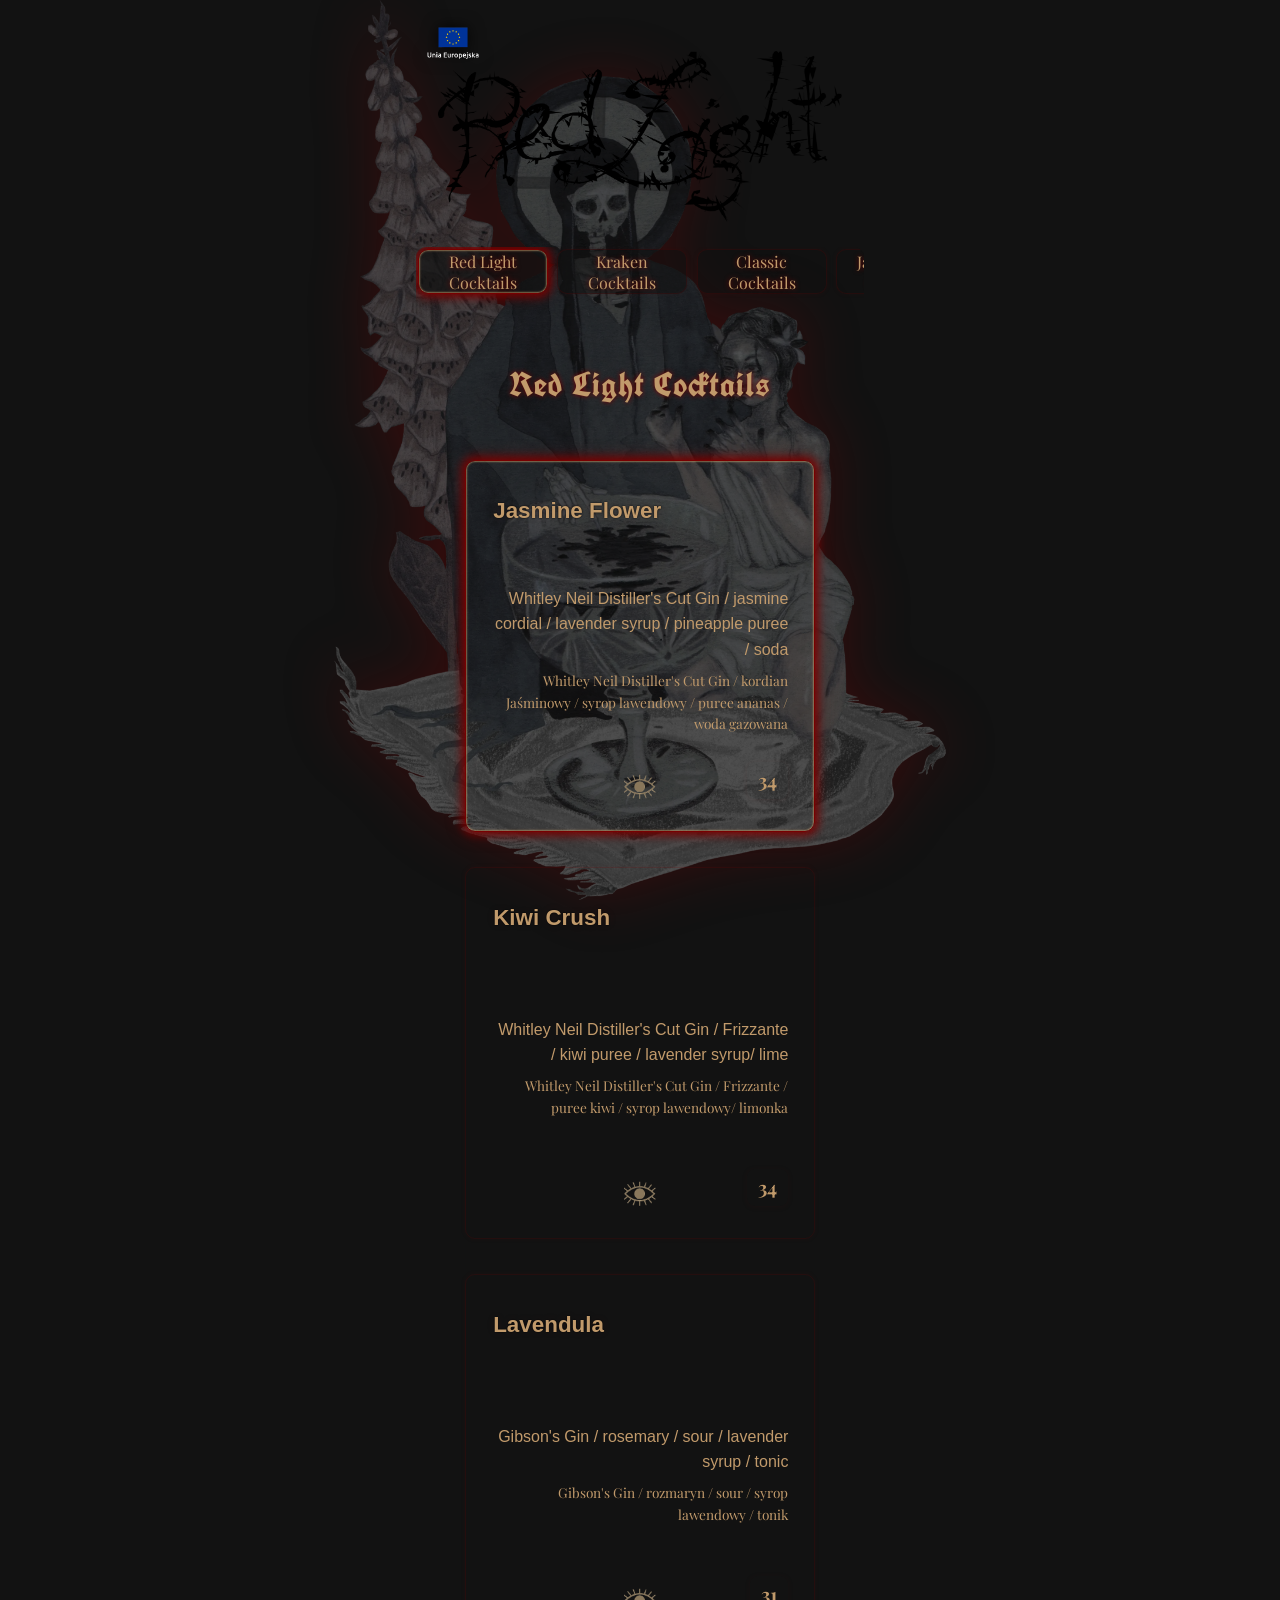
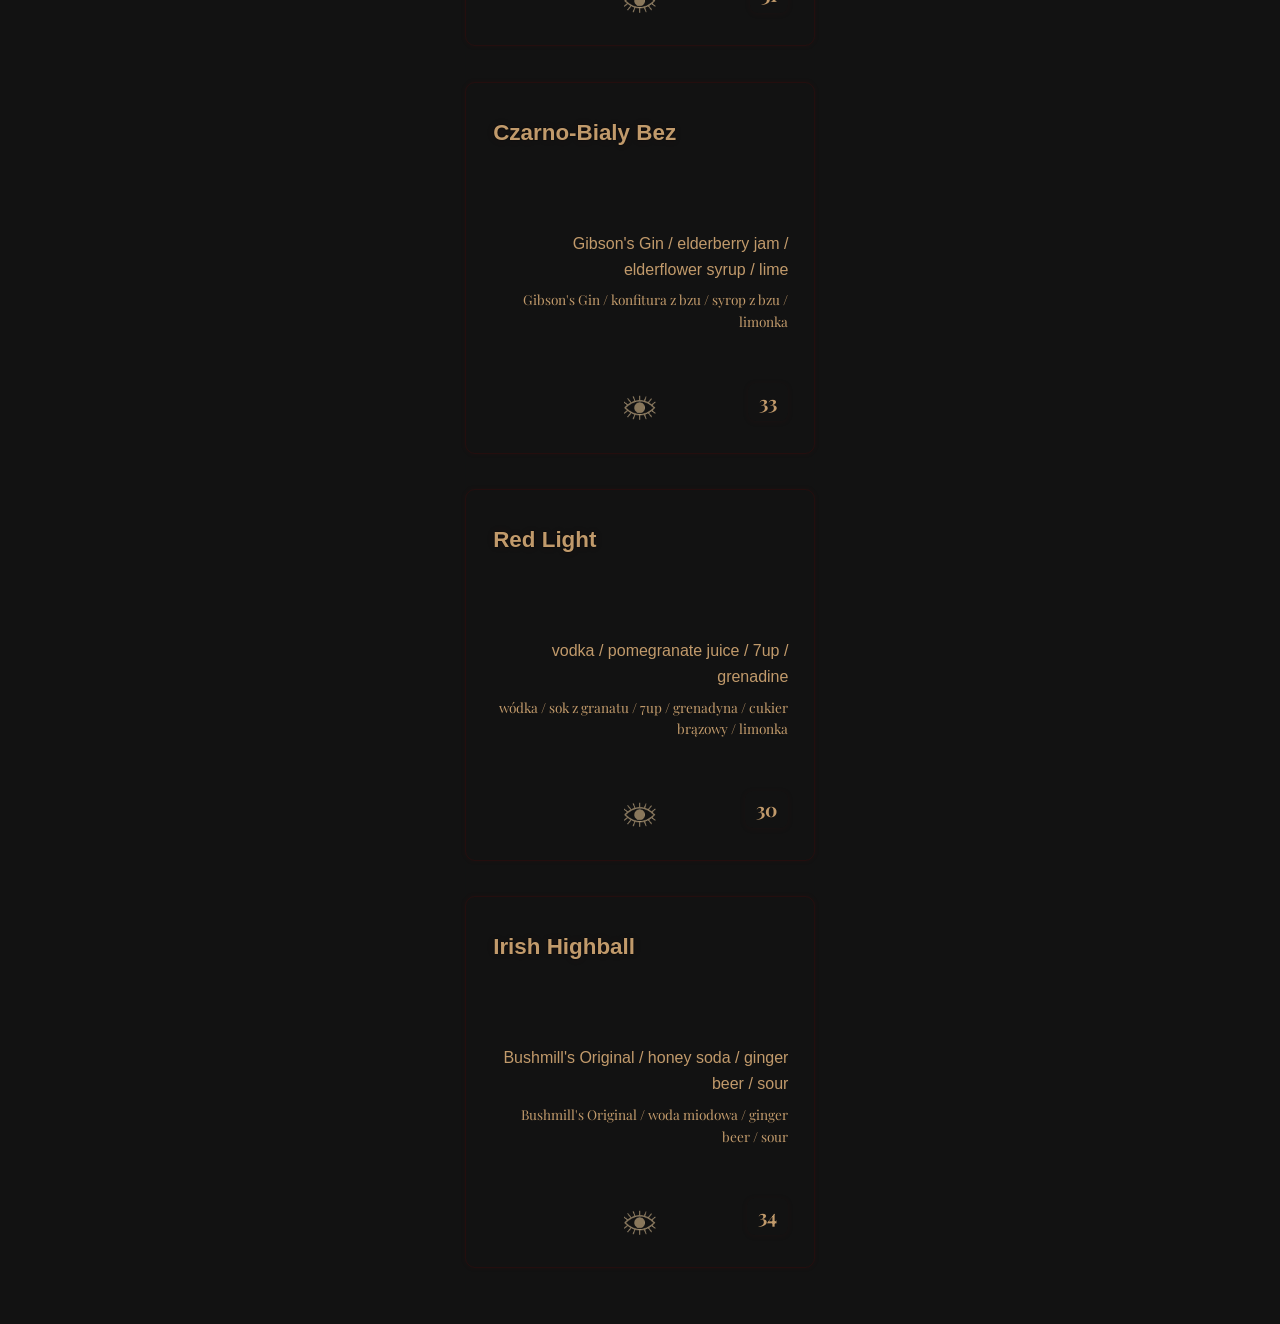
<file: index.html>
<!DOCTYPE html>
<html lang="en">
<head>
    <meta charset="UTF-8">
    <meta name="viewport" content="width=device-width, initial-scale=1.0">
    <title>Red Light Menu</title>
    <link rel="stylesheet" href="styles.css">
    <link href="https://fonts.googleapis.com/css2?family=UnifrakturCook:wght@700&display=swap" rel="stylesheet">
    <link href="https://fonts.googleapis.com/css2?family=Cinzel:wght@400..900&family=Cormorant+Garamond:ital,wght@0,300;0,400;0,500;0,600;0,700;1,300;1,400;1,500;1,600;1,700&family=Playfair+Display:ital,wght@0,400..900;1,400..900&display=swap" rel="stylesheet">
</head>
<body>
    <div class="backgrounds">
        <div class="bg-image" data-section="redLightCocktails"></div>
        <div class="bg-image" data-section="krakenCocktails"></div>
        <div class="bg-image" data-section="classicCocktails"></div>
        <div class="bg-image" data-section="jackDanielsCocktails"></div>
        <div class="bg-image" data-section="shots"></div>
        <div class="bg-image" data-section="mocktails"></div>
        <div class="bg-image" data-section="softDrinks"></div>
        <div class="bg-image" data-section="hotDrinks"></div>
        <div class="bg-image" data-section="bottles"></div>
        <div class="bg-image" data-section="wine"></div>
    </div>
    <div class="menu-container">
        <header class="menu-header">
            <a href="unia.html" class="unia-logo-link" aria-label="More information about Unia">
                <img src="uniaLogo/logoEu.png" alt="Unia logo" class="unia-logo">
            </a>
            <img src="RedLightMenuPNGs/okładka9.png" alt="Red Light Menu" class="header-logo">
        </header>

        <nav class="menu-nav">
            <button class="nav-btn active" data-section="redLightCocktails">Red Light Cocktails</button>
            <button class="nav-btn" data-section="krakenCocktails">Kraken Cocktails</button>
            <button class="nav-btn" data-section="classicCocktails">Classic Cocktails</button>
            <button class="nav-btn" data-section="jackDanielsCocktails">Jack Daniels Cocktails</button>
            <button class="nav-btn" data-section="shots">Shots</button>
            <button class="nav-btn" data-section="mocktails">Mocktails 0%</button>
            <button class="nav-btn" data-section="softDrinks">Soft Drinks</button>
            <button class="nav-btn" data-section="hotDrinks">Hot Drinks</button>
            <button class="nav-btn" data-section="bottles">Bottles</button>
            <button class="nav-btn" data-section="wine">Wine</button>
        </nav>

        <section id="redLightCocktails" class="menu-section active">
            <div class="redlight-bg-image"></div>
            <h2>Red Light Cocktails</h2>
            <div class="drinks-grid">
                <!-- Items will be added by JavaScript -->
            </div>
        </section>

        <section id="krakenCocktails" class="menu-section">
            <div class="kraken-bg-image"></div>
            <h2>Kraken Cocktails</h2>
            <div class="drinks-grid">
                <!-- Items will be added by JavaScript -->
            </div>
        </section>

        <section id="classicCocktails" class="menu-section">
            <h2>Classic Cocktails</h2>
            <div class="drinks-grid">
                <!-- Items will be added by JavaScript -->
            </div>
        </section>

        <section id="jackDanielsCocktails" class="menu-section">
            <h2>Jack Daniels Cocktails</h2>
            <div class="drinks-grid">
                <!-- Items will be added by JavaScript -->
            </div>
        </section>

        <section id="shots" class="menu-section">
            <h2>Shots</h2>
            <div class="drinks-grid">
                <!-- Items will be added by JavaScript -->
            </div>
        </section>

        <section id="mocktails" class="menu-section">
            <h2>Mocktails 0%</h2>
            <div class="drinks-grid">
                <!-- Items will be added by JavaScript -->
            </div>
        </section>

        <section id="softDrinks" class="menu-section">
            <h2>Soft Drinks</h2>
            <div class="drinks-grid">
                <!-- Items will be added by JavaScript -->
            </div>
        </section>  

        <section id="hotDrinks" class="menu-section">
            <h2>Hot Drinks</h2>
            <div class="drinks-grid">
                <!-- Items will be added by JavaScript -->
            </div>
        </section>

        <section id="bottles" class="menu-section">
            <h2>Bottles</h2>
            <div class="drinks-grid">
                <!-- Items will be added by JavaScript -->
            </div>
        </section>  
        
        <section id="wine" class="menu-section">
            <h2>Wine</h2>
            <div class="drinks-grid">
                <!-- Items will be added by JavaScript -->
            </div>
        </section>
    </div>
<script src="script.js"></script>
<button id="backToTopBtn" class="back-to-top-btn">&#8593;</button>
<!-- Maintenance Overlay -->
<div id="maintenanceOverlay" class="maintenance-overlay">
    <div class="maintenance-content">
        <h1 class="maintenance-title">Under Maintenance</h1>
        <p class="maintenance-message">We're currently updating our menu. Please check back soon!</p>
        <div class="maintenance-divider"></div>
        <p class="maintenance-subtitle">Thank you for your patience</p>
    </div>
</div>
</body>
</html>
</file>
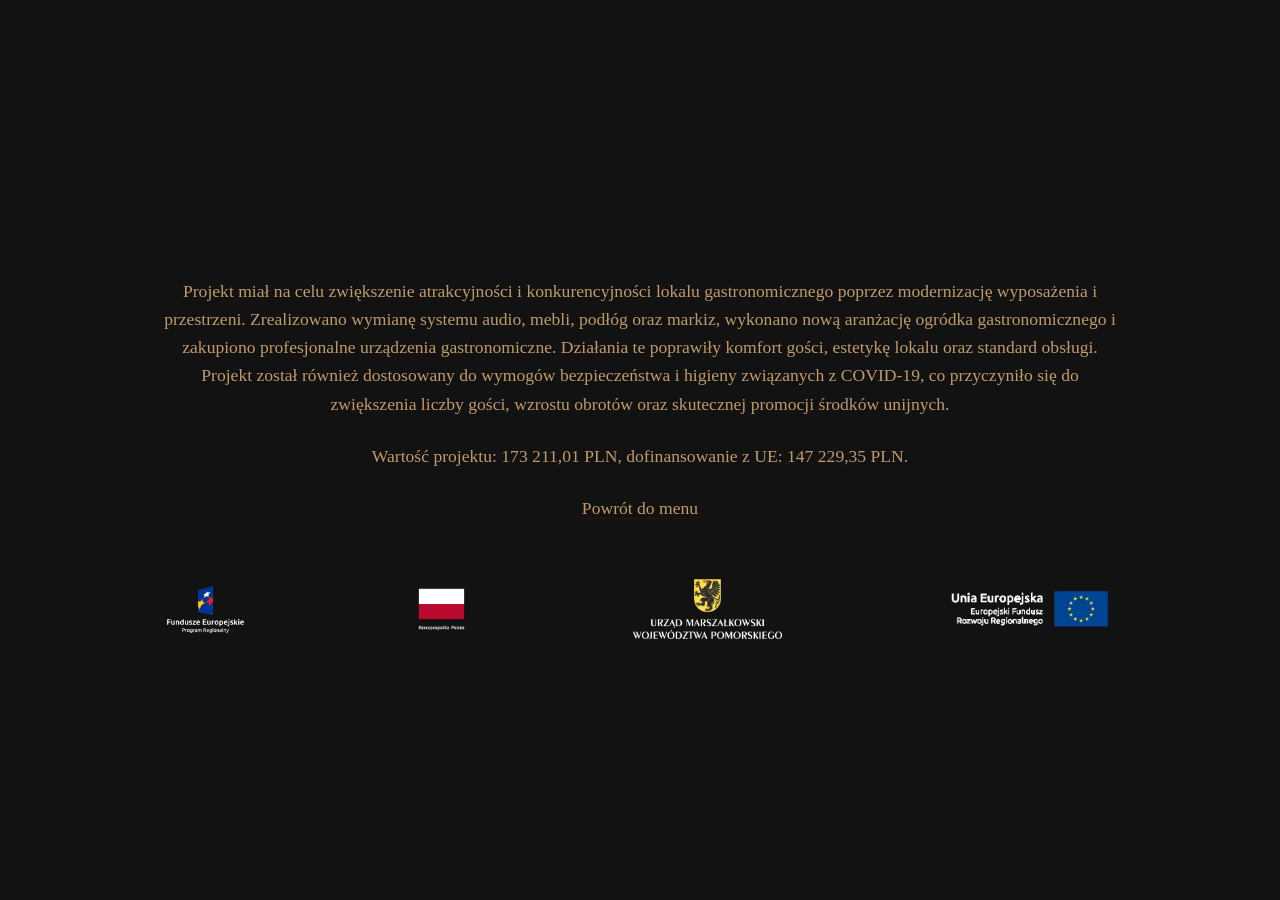
<file: unia.html>
<!DOCTYPE html>
<html lang="en">
<head>
    <meta charset="UTF-8">
    <meta name="viewport" content="width=device-width, initial-scale=1.0">
    <title>Unia Information</title>
    <link rel="stylesheet" href="styles.css">
    <style>
        body {
            display: flex;
            align-items: center;
            justify-content: center;
            min-height: 100vh;
            text-align: center;
            padding: 2rem;
        }
        .unia-info {
            max-width: 960px;
        }
        .unia-info h1 {
            font-family: 'UnifrakturCook', cursive;
            font-size: 2.5rem;
            margin-bottom: 1rem;
        }
        .unia-info p {
            font-size: 1.1rem;
            margin-bottom: 1.5rem;
        }
        .unia-info a {
            color: var(--accent-color);
            text-decoration: none;
            border-bottom: 1px solid rgba(var(--primary-color-rgb), 0.4);
        }
        .unia-logos {
            margin-top: 2rem;
            padding-top: 1.5rem;
            border-top: 1px solid rgba(var(--primary-color-rgb), 0.2);
            display: flex;
            flex-wrap: nowrap; /* keep all 4 in one row */
            justify-content: space-between;
            align-items: center;
            gap: 1rem;
        }
        .unia-logos img {
            max-height: 60px;
            width: auto;
            max-width: 22vw; /* four logos fit within viewport */
            display: block;
        }
        @media (max-width: 600px) {
            .unia-logos {
                gap: 0.5rem;
            }
            .unia-logos img {
                max-height: 40px;
                max-width: 20vw;
            }
        }
    </style>
</head>
<body>
    <div class="unia-info">
        <h1></h1>
        <p>
            Projekt miał na celu zwiększenie atrakcyjności i konkurencyjności lokalu gastronomicznego poprzez modernizację wyposażenia i przestrzeni. Zrealizowano wymianę systemu audio, mebli, podłóg oraz markiz, wykonano nową aranżację ogródka gastronomicznego i zakupiono profesjonalne urządzenia gastronomiczne. Działania te poprawiły komfort gości, estetykę lokalu oraz standard obsługi. Projekt został również dostosowany do wymogów bezpieczeństwa i higieny związanych z COVID-19, co przyczyniło się do zwiększenia liczby gości, wzrostu obrotów oraz skutecznej promocji środków unijnych.
        </p>
        <p>
            Wartość projektu: 173&nbsp;211,01&nbsp;PLN, dofinansowanie z UE: 147&nbsp;229,35&nbsp;PLN.
        </p>
        <p>
            <a href="index.html">Powrót do menu</a>
        </p>

        <div class="unia-logos" aria-label="Logotypy partnerów i instytucji">
            <img src="uniaLogo/FunduszeEur.png" alt="Fundusze Europejskie Program Regionalny">
            <img src="uniaLogo/Rp.png" alt="Rzeczpospolita Polska">
            <img src="uniaLogo/UMWP.png" alt="Urząd Marszałkowski Województwa Pomorskiego">
            <img src="uniaLogo/Znak-UE-z-EFRR.png" alt="Unia Europejska Europejski Fundusz Rozwoju Regionalnego">
        </div>
    </div>
</body>
</html>
</file>
<file: styles.css>
:root {
    --primary-color: #780000;
    --primary-color-rgb: 120, 0, 0;
    --secondary-color: #A9A9A9;
    --accent-color: #C19A6B;
    --text-color: #C19A6B;
    --text-color-rgb: 255, 248, 220;
    --background-color: #121212;
    --subcategory-color: #840404;
    --region-color: #FFF8DC;
}

* {
    margin: 0;
    padding: 0;
    box-sizing: border-box;
}

/* Performance optimizations for smooth scrolling */
html {
    scroll-behavior: smooth;
    -webkit-overflow-scrolling: touch;
    /* Enhanced smooth scrolling */
    scroll-padding-top: 0;
}

body {
    font-family: 'Playfair Display', serif;
    background-color: var(--background-color);
    color: var(--text-color);
    line-height: 1.6;
    min-height: 100vh;
    /* Performance optimizations */
    -webkit-overflow-scrolling: touch;
    overflow-x: hidden;
    /* Ultra-smooth scrolling */
    scroll-behavior: smooth;
    overscroll-behavior: contain;
}

/* Optimize menu container for better performance */
.menu-container {
    max-width: 1200px;
    margin: 0 auto;
    padding: 0.5rem;
    position: relative;
    z-index: 3;
}

.menu-header {
    text-align: center;
    margin-bottom: 0.5rem;
    position: relative;
    padding: 2.2rem 0 0.8rem;
    z-index: 3;
    background: transparent;
    border-radius: 12px;
    box-shadow: none;
    border: none;
}

.unia-logo-link {
    position: absolute;
    top: 0.3rem;
    left: 0.3rem;
    z-index: 4;
    display: inline-block;
}

.unia-logo {
    width: 56px;
    max-width: 14vw;
    height: auto;
    display: block;
    filter: drop-shadow(0 0 8px rgba(0, 0, 0, 0.8));
}

@media (min-width: 769px) {
    .unia-logo {
        width: 64px;
        max-width: 10vw;
    }
}

@media (max-width: 480px) {
    .unia-logo {
        width: 48px;
        max-width: 18vw;
    }
}

.header-logo {
    width: 90vw;
    max-width: 90%;
    display: block;
    margin-left: auto;
    margin-right: auto;
    height: auto;
    margin-bottom: 0.3rem;
    animation: glowPulse 2s ease-in-out infinite;
    filter: brightness(3) saturate(3) contrast(1.6) drop-shadow(0 0 32px 16px rgba(255, 0, 0, 1)) drop-shadow(0 0 64px 24px rgba(255, 0, 0, 0.7));
}

@keyframes glowPulse {
    0% {
        filter: drop-shadow(0 0 5px rgba(var(--primary-color-rgb), 0.5));
    }
    50% {
        filter: drop-shadow(0 0 20px rgba(var(--primary-color-rgb), 0.8));
    }
    100% {
        filter: drop-shadow(0 0 5px rgba(var(--primary-color-rgb), 0.5));
    }
}

.menu-content {
    position: relative;
    z-index: 3;
    padding: 0 0.5rem;
    background: none;
}

.cover-image {
    max-width: 100%;
    height: auto;
    margin-bottom: 1rem;
    animation: fadeIn 1s ease-in;
}

.menu-header h1 {
    font-size: 3.5rem;
    color: var(--text-color);
    text-shadow: 2px 2px 4px rgba(0, 0, 0, 0.5);
    animation: slideDown 1s ease-out;
}

.menu-nav, nav {
    background: transparent !important;
    border-radius: 10px;
    box-shadow: none;
    border: none;
    margin-bottom: 1.2rem;
}
.menu-nav::before, .menu-nav::after, nav::before, nav::after {
    background: none !important;
    content: none !important;
}

    .menu-nav {
        display: flex;
        flex-wrap: nowrap;
        overflow-x: auto;
        overflow-y: hidden;
        scrollbar-width: none; /* Firefox */
        -ms-overflow-style: none; /* IE 10+ */
        gap: 0.35rem;
        max-width: 98vw;
        margin-left: auto;
        margin-right: auto;
        padding-bottom: 0.5rem;
    }
.menu-nav::-webkit-scrollbar {
    display: none;
}

.nav-btn, .drink-item {
    background: transparent;
    border: 1.5px solid rgba(var(--primary-color-rgb), 0.18);
    border-radius: 10px;
    box-shadow: 0 0 4px 1px rgba(var(--primary-color-rgb), 0.06);
    color: var(--text-color);
    padding: 0.5rem 1.1rem;
    font-size: 1rem;
    transition: box-shadow 0.5s cubic-bezier(0.4, 0, 0.2, 1), border-color 0.5s cubic-bezier(0.4, 0, 0.2, 1), transform 0.1s ease;
    font-family: 'Playfair Display', serif;
    margin: 0.12rem;
    background: rgba(18, 18, 18, 0.55); /* Slightly darker transparent background */
}

.glow-effect,
.nav-btn.active,
.drink-item.in-view {
    border-color: var(--primary-color) !important;
    box-shadow:
        0 0 8px 3px var(--primary-color),
        0 0 16px 6px rgba(var(--primary-color-rgb), 0.18),
        0 0 2px 0.5px var(--text-color) inset;
    transition: box-shadow 0.7s cubic-bezier(0.4, 0, 0.2, 1), border-color 0.7s cubic-bezier(0.4, 0, 0.2, 1);
}

.nav-btn.active {
    background: rgba(18, 18, 18, 0.72); /* Slightly darker and more opaque when active */
}

.nav-btn.in-view {
    border-color: var(--primary-color);
    box-shadow: 0 0 24px 6px var(--primary-color), 0 0 48px 10px rgba(var(--primary-color-rgb), 0.24);
    transition: box-shadow 0.7s cubic-bezier(0.4, 0, 0.2, 1), border-color 0.7s cubic-bezier(0.4, 0, 0.2, 1);
}

.nav-btn:active {
    transform: scale(0.98);
}

.drink-item {
    display: flex;
    flex-direction: column;
    align-items: stretch;
    justify-content: flex-start;
    position: relative;
    padding: 1.2rem 0.8rem;
    background: transparent !important;
    border: 1.5px solid rgba(var(--primary-color-rgb), 0.18);
    border-radius: 10px;
    box-shadow: 0 0 4px 1px rgba(var(--primary-color-rgb), 0.06);
    text-align: center;
    transition: box-shadow 0.5s cubic-bezier(0.4, 0, 0.2, 1), border-color 0.5s cubic-bezier(0.4, 0, 0.2, 1);
    overflow: visible;
    z-index: 1;
    min-height: 340px;
}

.drink-item-bottom-row {
    position: absolute;
    right: 0.8rem;
    bottom: 0.8rem;
    margin-top: 0;
    min-height: unset;
    display: flex;
    justify-content: flex-end;
    align-items: flex-end;
    width: auto;
    background: none;
    z-index: 3;
}

.drink-item p.price {
    position: static;
    margin: 0;
    padding: 0.2rem 0.7rem 0.2rem 0.7rem;
    font-size: 1.2rem;
    font-weight: bold;
    color: var(--text-color);
    background: rgba(10,10,10,0.85);
    border-radius: 8px;
    z-index: 2;
    box-shadow: 0 1px 6px 0 rgba(var(--primary-color-rgb), 0.08);
    align-self: flex-end;
}

.drink-item * {
    background: transparent !important;
}

.drink-item p {
    margin-bottom: 0.2rem;
}

.drink-item img {
    border: 1.5px solid rgba(var(--primary-color-rgb), 0.18);
    border-radius: 10px;
    box-shadow: 0 0 4px 1px rgba(var(--primary-color-rgb), 0.06);
    background: var(--background-color);
    display: block;
    margin-left: auto;
    margin-right: auto;
    margin-bottom: 0.5rem;
    width: 100%;
    height: auto;
    aspect-ratio: 1/1;
    object-fit: cover;
    max-width: 100%;
    transform: scale(1.08);
    transition: transform 0.4s cubic-bezier(0.4, 0, 0.2, 1);
}

.drink-item h3,
.card-back h3 {
    position: absolute;
    top: 0.5rem;
    left: 0.4rem;
    transform: none;
    width: auto;
    min-width: 60%;
    max-width: 100%;
    text-align: left;
    font-size: 1.4rem;
    color: var(--text-color);
    font-family: 'Bebas Neue', sans-serif;
    text-shadow: 0 0 2px #000, 0 0 8px rgba(var(--primary-color-rgb), 0.12);
    background: rgba(18,18,18,0.72);
    border-radius: 12px;
    padding: 0.3rem 0.7rem 0.3rem 0.5rem;
    margin: 0;
    z-index: 2;
}

.drink-item p:not(.polish):not(.price) {
    text-align: right;
    align-self: flex-end;
    font-family: 'Smooch Sans', sans-serif;
}

.drink-item p.polish {
    font-size: 0.85rem;
    color: var(--accent-color);
    text-align: right;
    align-self: flex-end;
    margin-top: 0.3em;
}

@keyframes fadeIn {
    from {
        opacity: 0;
    }
    to {
        opacity: 1;
    }
}

@keyframes slideDown {
    from {
        transform: translateY(-20px);
        opacity: 0;
    }
    to {
        transform: translateY(0);
        opacity: 1;
    }
}

/* Desktop styling to match mobile experience */
@media (min-width: 769px) {
    .menu-container {
        max-width: 480px;
        padding: 1rem;
    }

    .header-logo {
        width: 90vw;
        max-width: 90%;
    }

    .menu-header h1 {
        font-size: 2rem;
    }

    .nav-btn {
        padding: 0.7rem 0.4rem;
        font-size: 1rem;
        min-width: 130px;
        height: 45px;
    }

    .drinks-grid {
        grid-template-columns: 1fr !important;
        padding: 0 1rem;
        max-width: 400px;
    }

    .drink-item {
        margin: 1rem auto !important;
        width: calc(100% - 1rem) !important;
        max-width: 350px;
    }

    .drink-item img {
        transform: scale(1.0);
    }

    .back-to-top-btn {
        bottom: 20px;
        left: 10px !important;
        width: 40px !important;
        height: 40px !important;
        font-size: 0.7rem !important;
    }

    .menu-nav {
        max-width: 90vw;
    }
}

@media (max-width: 768px) {
    .menu-container {
        padding: 1rem;
    }

    .header-logo {
        width: 90vw;
        max-width: 90%;
    }

    .menu-header h1 {
        font-size: 2rem;
    }

    .nav-btn {
        padding: 0.7rem 0.4rem;
        font-size: 1rem;
        min-width: 130px;
        height: 45px;
    }

    .drinks-grid {
        grid-template-columns: 1fr;
        padding: 0 3rem;
    }

    #backToTopBtn {
        bottom: 20px !important;
        left: 10px !important;
        width: 40px !important;
        height: 40px !important;
        font-size: 0.7rem !important;
    }

    .drink-item {
        margin: 1rem auto !important;
        width: calc(100% - 6rem) !important;
    }
}

#redLightCocktails.menu-section,
#krakenCocktails.menu-section,
#classicCocktails.menu-section,
#jackDanielsCocktails.menu-section,
#shots.menu-section,
#mocktails.menu-section {
    position: relative;
    overflow: hidden;
    background: transparent !important;
}
#redLightCocktails .drinks-grid,
#redLightCocktails h2,
#krakenCocktails .drinks-grid,
#krakenCocktails h2,
#classicCocktails .drinks-grid,
#classicCocktails h2,
#jackDanielsCocktails .drinks-grid,
#jackDanielsCocktails h2,
#shots .drinks-grid,
#shots h2,
#mocktails .drinks-grid,
#mocktails h2 {
    position: relative;
    z-index: 2;
}

/* Special styling for shots grid to make it more text-friendly */
#shots .drinks-grid {
    grid-template-columns: 1fr !important;
    gap: 0.1rem !important;
    max-width: 800px !important;
}

/* Apply same styling to other text-only categories */
#mocktails .drinks-grid,
#softDrinks .drinks-grid,
#hotDrinks .drinks-grid,
#bottles .drinks-grid,
#wine .drinks-grid {
    grid-template-columns: 1fr !important;
    gap: 0.1rem !important;
    max-width: 100% !important;
    width: 100% !important;
}

/* Desktop styling for text-only categories removed - now matches mobile */

/* Force override body line-height for text-only items */
.drink-item.text-only,
.drink-item.text-only * {
    line-height: 1.2 !important;
}





/* All text-only items left-aligned */
#shots .drink-item.text-only,
#mocktails .drink-item.text-only,
#softDrinks .drink-item.text-only,
#hotDrinks .drink-item.text-only,
#bottles .drink-item.text-only,
#wine .drink-item.text-only {
    margin-left: 0 !important;
    margin-right: auto !important;
    width: 100% !important;
    position: relative !important;
    left: 0 !important;
}

#shots .drink-item.text-only .card-front,
#mocktails .drink-item.text-only .card-front,
#softDrinks .drink-item.text-only .card-front,
#hotDrinks .drink-item.text-only .card-front,
#bottles .drink-item.text-only .card-front,
#wine .drink-item.text-only .card-front {
    align-items: flex-start !important;
    width: 100% !important;
    position: relative !important;
    left: 0 !important;
}











/* Menu section padding matches mobile */
.menu-section {
    padding: 1.5rem 0.5rem;
    margin-bottom: 1.5rem;
    display: none;
    flex-direction: column;
    align-items: center;
    background: transparent;
    border-radius: 0;
    border: none;
}

.menu-section.active {
    display: flex;
}

/* General drinks grid - but text-only categories will override this */
.drinks-grid {
    display: grid;
    grid-template-columns: repeat(auto-fit, minmax(180px, 1fr));
    gap: 2.2rem;
    padding: 0.5rem;
    width: 100%;
    max-width: 1000px;
    margin: 0 auto;
}

/* Override for text-only categories with higher specificity */
#shots .drinks-grid,
#mocktails .drinks-grid,
#softDrinks .drinks-grid,
#hotDrinks .drinks-grid,
#bottles .drinks-grid,
#wine .drinks-grid {
    grid-template-columns: 1fr !important;
    gap: 0.1rem !important;
    max-width: 100% !important;
    width: 100% !important;
}

#redLightCocktails {
    position: relative;
}
.redlight-bg-image {
    background-image: url('RedLightMenuPNGs/background1_test.webp');
}
.redlight-bg-image.bg-active,
.kraken-bg-image.bg-active {
    opacity: 0.18;
    pointer-events: auto;
}

@media (max-width: 600px) {
  .redlight-bg-image.bg-active,
  .kraken-bg-image.bg-active {
    opacity: 0.10;
  }
}

@media (max-width: 400px) {
  .redlight-bg-image,
  .kraken-bg-image {
    display: none;
  }
}

#redLightCocktails > *:not(.redlight-bg-image) {
    position: relative;
    z-index: 1;
}

#krakenCocktails {
    position: relative;
}

#krakenCocktails > *:not(.kraken-bg-image) {
    position: relative;
    z-index: 1;
}

.nav-btn {
    display: flex;
    justify-content: center;
    gap: 0.3rem;
    margin-bottom: 0.5rem;
    flex-wrap: wrap;
    padding: 0 0.3rem;
    position: relative;
    z-index: 3;
    color: var(--text-color);
    text-shadow: 0 0 3px #000;
    align-items: center;
    font-family: 'Playfair Display', serif !important;
    text-shadow: 0 0 5px var(--primary-color);
}

.menu-section h2 {
    text-align: center;
    font-family: 'UnifrakturCook', cursive !important;
    color: var(--text-color);
    font-size: 2.1rem;
    letter-spacing: 1px;
    font-weight: 700;
    margin-bottom: 1.2rem;
    padding: 0.3rem;
    text-shadow: 0 0 5px var(--primary-color);
}

.backgrounds {
  position: fixed;
  top: 0; left: 0; width: 100vw; height: 100vh;
  z-index: 0;
  pointer-events: none;
}
.bg-image {
  position: fixed;
  top: 0;
  left: 0;
  width: 100vw;
  height: 100vh;
  z-index: 0;
  background-position: center bottom;
  background-repeat: no-repeat;
  background-size: contain;
  opacity: 0;
  pointer-events: none;
  transition: opacity 0.4s ease;
  display: none;
  /* Hardware accelerated parallax */
  transform: translate3d(0, 0, 0);
  will-change: transform;
  contain: layout;
  backface-visibility: hidden;
  -webkit-backface-visibility: hidden;
}
.bg-image.bg-active {
  display: block;
  opacity: 0.35;
  /* Simplified filter for better performance */
  filter: drop-shadow(0 0 30px var(--primary-color));
}
.bg-image[data-section="redLightCocktails"] { background-image: url('RedLightMenuPNGs/background1_test.webp'); }
.bg-image[data-section="krakenCocktails"] { background-image: url('RedLightMenuPNGs/Background2.webp'); }
.bg-image[data-section="classicCocktails"] { background-image: url('RedLightMenuPNGs/background3.webp'); }
.bg-image[data-section="jackDanielsCocktails"] { background-image: url('RedLightMenuPNGs/Background4.webp'); }
.bg-image[data-section="shots"] { background-image: url('RedLightMenuPNGs/background6.webp'); }
.bg-image[data-section="mocktails"] { background-image: url('RedLightMenuPNGs/Background5.webp'); }
.bg-image[data-section="softDrinks"] { background-image: url('RedLightMenuPNGs/background7.webp'); }
.bg-image[data-section="hotDrinks"] { background-image: url('RedLightMenuPNGs/background8.webp'); }
.bg-image[data-section="bottles"] { background-image: url('RedLightMenuPNGs/Background9.webp'); }
.bg-image[data-section="wine"] { background-image: url('RedLightMenuPNGs/background10.webp'); }

@media (max-width: 600px) {
  .bg-image.bg-active {
    opacity: 0.2;
    /* Remove filter on mobile for better performance */
    filter: none;
  }
}

/* Mobile-first parallax optimization */
@media (max-width: 768px) {
  .bg-image {
    /* Simple transform for mobile parallax */
    transform: translateY(0);
    will-change: transform;
  }
}

/* Styles for the sticky back to top button */
.back-to-top-btn {
    display: none; /* Hidden by default */
    position: fixed;
    bottom: 30px; /* Increased distance from bottom */
    left: 30px; /* Increased distance from left */
    z-index: 99; /* Ensure it's above other content */
    cursor: pointer;
    background: transparent;
    border: 1.5px solid rgba(var(--primary-color-rgb), 0.3);
    border-radius: 50%; /* Make it round */
    box-shadow: 0 0 8px 2px rgba(var(--primary-color-rgb), 0.2);
    color: var(--text-color);
    width: 60px; /* Increased size */
    height: 60px; /* Increased size */
    font-size: 2rem; /* Adjust size of the arrow */
    display: flex;
    justify-content: center;
    align-items: center;
    transition: opacity 0.3s ease-in-out;
    padding: 0;
}

.back-to-top-btn:hover {
    box-shadow: 0 0 12px 3px rgba(var(--primary-color-rgb), 0.4); /* Hover effect */
}

/* Mobile back-to-top button media query removed - using base styling */

/* Duplicate back-to-top button styling removed - using base class */

#backToTopBtn:hover {
    box-shadow: 0 0 12px 3px rgba(var(--primary-color-rgb), 0.4); /* Hover effect */
}

/* Large screen header logo removed - now matches mobile */

@media (max-width: 800px) {
    .menu-nav {
        max-width: 98vw;
    }
}

.flip-card {
    perspective: 1200px;
    position: relative;
    cursor: pointer;
    transition: box-shadow 0.3s;
}

.flip-card .card-front,
.flip-card .card-back {
    width: 100%;
    height: 100%;
    position: absolute;
    top: 0;
    left: 0;
    backface-visibility: hidden;
    transition: transform 0.7s cubic-bezier(0.4, 0, 0.2, 1);
    border-radius: 10px;
    display: flex;
    flex-direction: column;
    justify-content: center;
}

.flip-card .card-front {
    z-index: 2;
    background: transparent;
    padding: 1.2rem 0.8rem;
    display: flex;
    flex-direction: column;
    align-items: center;
    text-align: center;
}

.flip-card .card-back {
    transform: rotateY(180deg);
    z-index: 3;
    background: var(--background-color);
    display: flex;
    align-items: center;
    justify-content: center;
    padding: 0 !important;
    width: 100%;
    height: 100%;
}

.flip-card .card-back img {
    width: 94%;
    height: 94%;
    object-fit: cover;
    border-radius: 10px;
    margin: auto;
    box-shadow: 0 0 4px 1px rgba(var(--primary-color-rgb), 0.06);
    display: block;
}

.flip-card.flipped .card-front {
    transform: rotateY(180deg);
}
.flip-card.flipped .card-back {
    transform: rotateY(0deg);
}

.flip-card {
    min-height: 340px;
    height: 100%;
}

/* Desktop flip-card styling removed - now matches mobile */

.card-front,
.card-back {
    padding-top: 3.2rem !important;
}

/* Desktop card sizing removed - now matches mobile */

/* --- Remove the global fixed width/height for cards (let media queries handle it) --- */
.drink-item,
.flip-card {
  box-sizing: border-box;
}

/* Large screen grid max-width removed - now matches mobile */

.flip-card .card-front img {
    width: 100%;
    height: 100%;
    object-fit: cover;
    border-radius: 10px;
    margin: 0;
    box-shadow: 0 0 4px 1px rgba(var(--primary-color-rgb), 0.06);
    display: block;
} 

.drink-item.text-only {
    display: flex !important;
    flex-direction: column !important;
    justify-content: flex-start !important;
    align-items: flex-start !important;
    min-height: auto !important;
    height: auto !important;
    padding: 0.4rem 0.2rem !important;
    background: transparent !important;
    border: none !important;
    border-radius: 0 !important;
    box-shadow: none !important;
    text-align: left !important;
    position: relative;
    margin: 0 !important;
}
.drink-item.text-only .card-front {
    display: flex !important;
    flex-direction: column !important;
    justify-content: flex-start !important;
    align-items: flex-start !important;
    height: auto !important;
    position: static;
    padding: 0 !important;
    width: 100% !important;
}

/* Name-price row container */
.drink-item.text-only .name-price-row {
    display: flex !important;
    justify-content: space-between !important;
    align-items: center !important;
    width: 100% !important;
    margin-bottom: 0.2rem !important;
}
.drink-item.text-only h3 {
    position: static !important;
    width: auto !important;
    min-width: unset !important;
    max-width: unset !important;
    text-align: left !important;
    font-size: 1.3rem !important;
    background: none !important;
    border-radius: 0 !important;
    padding: 0 !important;
    margin: 0 !important;
    color: var(--text-color) !important;
    font-family: 'Playfair Display', serif !important;
    font-weight: 600 !important;
    display: inline-block !important;
}
.drink-item.text-only p,
.drink-item.text-only p.polish {
    text-align: left !important;
    align-self: flex-start !important;
    margin: 0.1rem 0 !important;
    font-size: 0.9rem !important;
    color: var(--accent-color) !important;
    line-height: 1.4 !important;
}

.drink-item.text-only p.origin {
    font-size: 0.85rem !important;
    color: var(--region-color) !important;
    text-align: left !important;
    align-self: flex-start !important;
    margin: 0.15rem 0 !important;
    font-style: italic !important;
    line-height: 1.3 !important;
}
.drink-item.text-only .drink-item-bottom-row {
    position: static !important;
    margin-top: 0.3rem !important;
    justify-content: flex-start !important;
    align-items: center !important;
    width: 100% !important;
}
.drink-item.text-only p.price {
    align-self: flex-end !important;
    margin: 0 !important;
    padding: 0 !important;
    font-size: 1.1rem !important;
    font-weight: bold !important;
    color: var(--text-color) !important;
    background: none !important;
    border-radius: 0 !important;
    box-shadow: none !important;
    float: right !important;
} 

.drink-item.in-view,
.drink-item.text-only.in-view {
    border-color: var(--primary-color) !important;
    box-shadow:
        0 0 8px 3px var(--primary-color),
        0 0 16px 6px rgba(var(--primary-color-rgb), 0.18),
        0 0 2px 0.5px var(--text-color) inset;
    transition: box-shadow 0.7s cubic-bezier(0.4, 0, 0.2, 1), border-color 0.7s cubic-bezier(0.4, 0, 0.2, 1);
}

/* Override in-view effects for text-only items */
.drink-item.text-only.in-view {
    border: none !important;
    box-shadow: none !important;
} 

/* Eye animation icon styles - small and bottom center */
.flip-card .card-front {
  position: relative;
}
.eye-anim {
  position: absolute;
  left: 50%;
  bottom: 0.7rem;
  transform: translateX(-50%);
  width: 44px;
  height: 28px;
  display: flex;
  align-items: flex-end;
  justify-content: center;
  pointer-events: none;
  z-index: 5;
}
.eye-anim img {
  width: 100%;
  height: auto;
  display: block;
  border: none !important;
  box-shadow: none !important;
  background: transparent !important;
}

/* Specific styling for Whiskey Sour cocktail to reduce font size */
.drink-item.whiskey-sour p:not(.price):not(.polish) {
  font-size: 0.85rem !important;
}

.drink-item.whiskey-sour p.polish {
  font-size: 0.75rem !important;
}

/* Maintenance Overlay Styles */
.maintenance-overlay {
    position: fixed;
    top: 0;
    left: 0;
    width: 100vw;
    height: 100vh;
    background: rgba(18, 18, 18, 0.98);
    backdrop-filter: blur(10px);
    z-index: 9999;
    display: none; /* Hidden by default - change to 'flex' in JS to enable */
    align-items: center;
    justify-content: center;
    flex-direction: column;
    animation: fadeIn 0.5s ease-in;
}

.maintenance-overlay.active {
    display: flex;
}

.maintenance-content {
    text-align: center;
    padding: 2rem;
    max-width: 600px;
    margin: 0 auto;
    background: rgba(18, 18, 18, 0.9);
    border: 2px solid rgba(var(--primary-color-rgb), 0.3);
    border-radius: 20px;
    box-shadow: 
        0 0 30px 10px rgba(var(--primary-color-rgb), 0.2),
        0 0 60px 20px rgba(var(--primary-color-rgb), 0.1);
    animation: glowPulse 3s ease-in-out infinite;
}

.maintenance-title {
    font-family: 'UnifrakturCook', cursive;
    font-size: 3.5rem;
    color: var(--text-color);
    margin-bottom: 1.5rem;
    text-shadow: 
        0 0 10px var(--primary-color),
        0 0 20px rgba(var(--primary-color-rgb), 0.5);
    letter-spacing: 2px;
}

.maintenance-message {
    font-family: 'Playfair Display', serif;
    font-size: 1.5rem;
    color: var(--accent-color);
    margin-bottom: 2rem;
    line-height: 1.8;
}

.maintenance-divider {
    width: 200px;
    height: 2px;
    background: linear-gradient(
        to right,
        transparent,
        var(--primary-color),
        transparent
    );
    margin: 2rem auto;
    box-shadow: 0 0 10px var(--primary-color);
}

.maintenance-subtitle {
    font-family: 'Playfair Display', serif;
    font-size: 1.2rem;
    color: var(--text-color);
    font-style: italic;
    opacity: 0.8;
}

@media (max-width: 768px) {
    .maintenance-title {
        font-size: 2.5rem;
    }
    
    .maintenance-message {
        font-size: 1.2rem;
    }
    
    .maintenance-content {
        padding: 1.5rem;
        margin: 1rem;
    }
}
</file>
